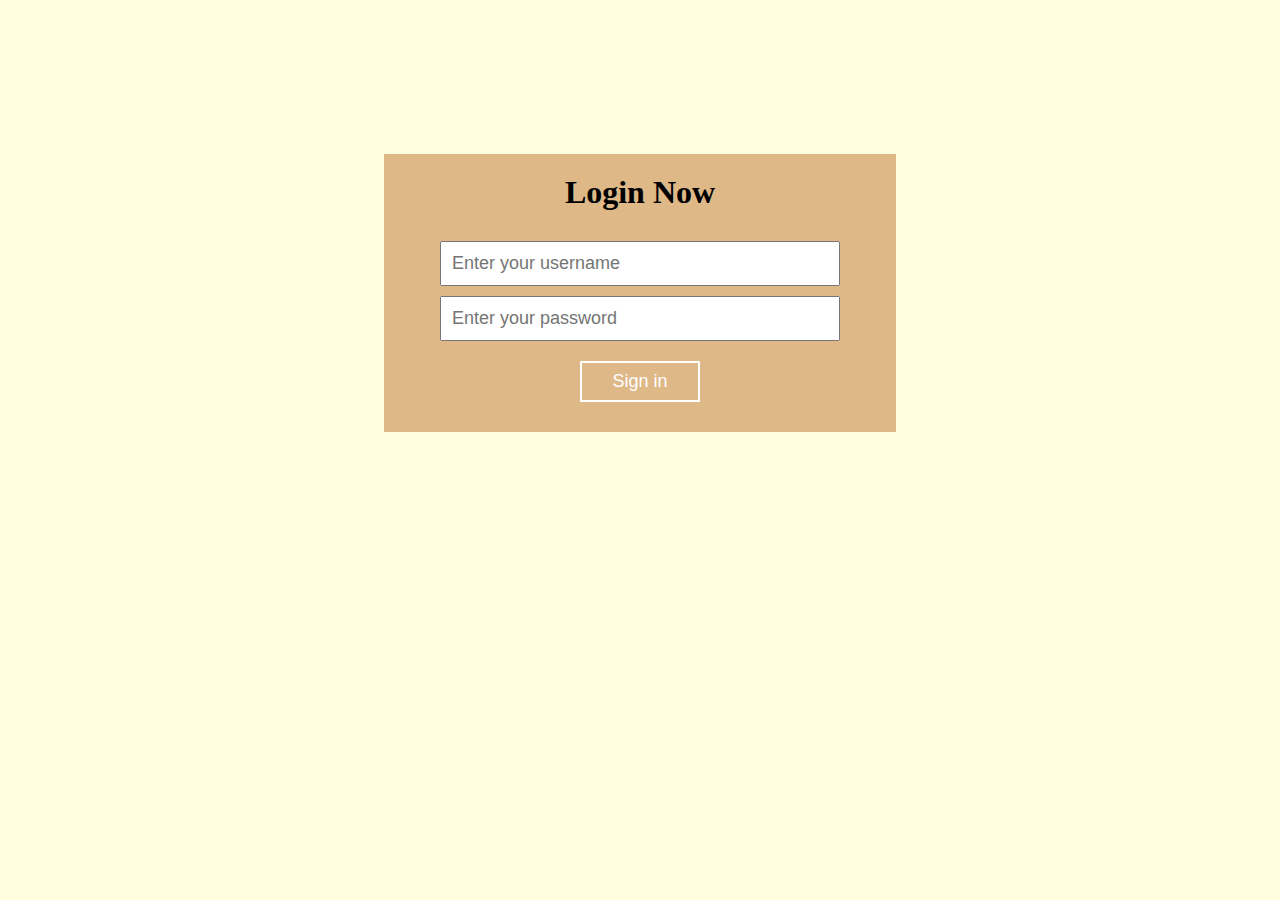
<file: index.html>
<!DOCTYPE html>
<html lang="en">
<head>
    <meta charset="UTF-8">
    <meta http-equiv="X-UA-Compatible" content="IE=edge">
    <meta name="viewport" content="width=device-width, initial-scale=1.0">
    <link rel="stylesheet" href="style/login-style.css">
    <title>Login to your bank</title>
</head>
<body>
    <div class="container">
        <h1>Login Now</h1>
    <form action="">
        <input id="input-username" type="username" placeholder="Enter your username">
        <input id="input-password" type="password" placeholder="Enter your password">
        <input type="submit" name="" id="submit-btn" value="Sign in">
    </form>
    </div>

    <script src="js/login.js"></script>
</body>
</html>
</file>
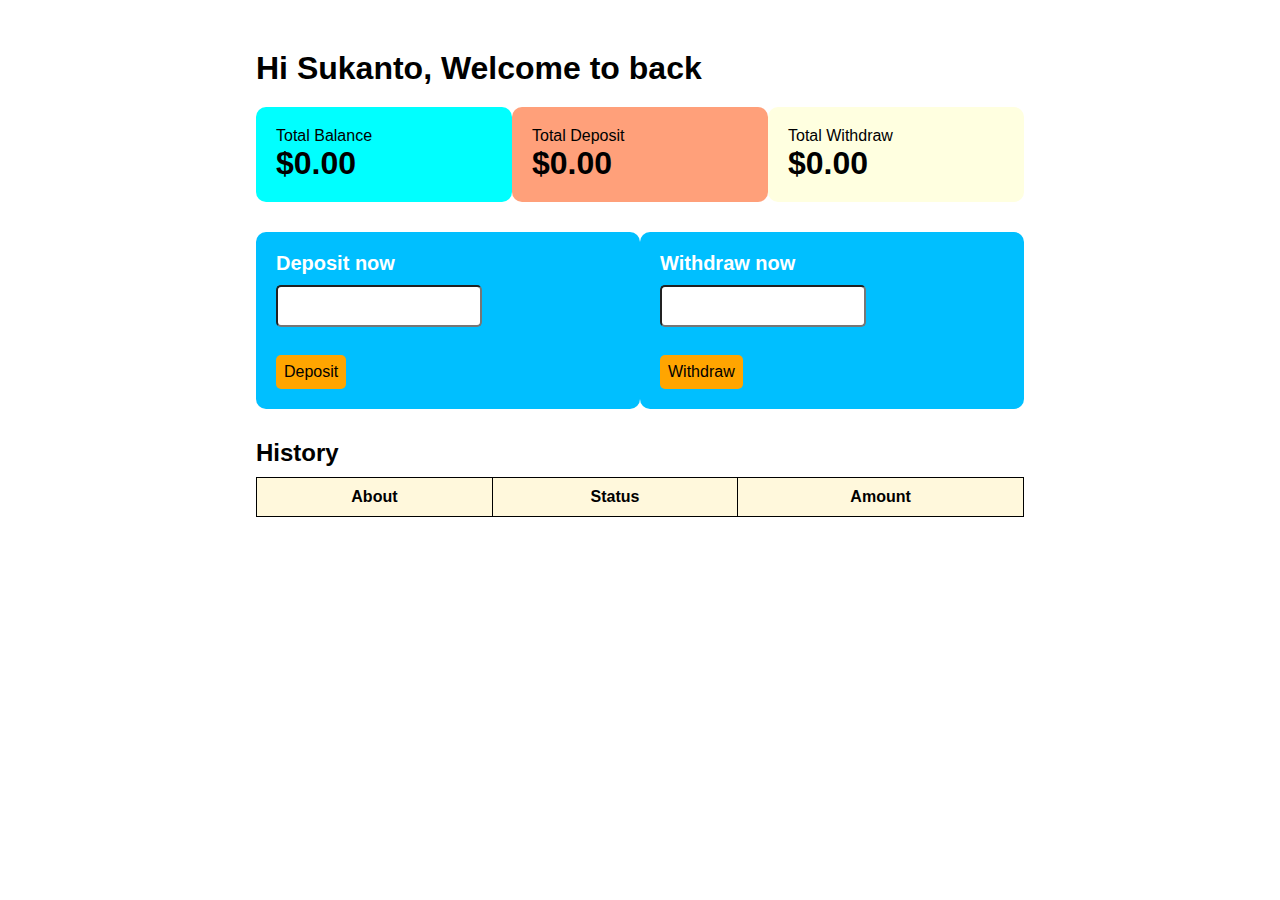
<file: my-bank.html>
<!DOCTYPE html>
<html lang="en">
<head>
    <meta charset="UTF-8">
    <meta http-equiv="X-UA-Compatible" content="IE=edge">
    <meta name="viewport" content="width=device-width, initial-scale=1.0">
    <link rel="stylesheet" href="/style/bank-style.css">
    <title>Your bank</title>
</head>
<body>
    <div class="container">
        <h1>Hi <span id="user">Sukanto</span>, Welcome to back</h1>
        <div id="bank-detail">
            <div id="total-balance">
                <p>Total Balance</p>
                <h1>$<span id="main-balance">0.00</span></h1>
            </div>
            <div id="total-deposit">
                <p>Total Deposit</p>
                <h1>$<span id="deposit-balance">0.00</span></h1>
            </div>
            <div id="total-withdraw">
                <p>Total Withdraw</p>
                <h1>$<span id="withdraw-balance">0.00</span></h1>
            </div>
        </div>
        <div id="deposite-withdraw">
            <div class="input">
                <p>Deposit now</p>
                <input type="text" name="" id="input-deposit">
                <small id="warning"></small><br>
                <input type="submit" name="" id="deposit-btn" value="Deposit">
            </div>
            <div class="input">
                <p>Withdraw now</p>
                <input type="text" name="" id="input-withdraw">
                <small id="warning2"></small><br>
                <input type="submit" name="" id="withdraw-btn" value="Withdraw">
            </div>
        </div>
        <div id="history">
            <h2>History</h2>
            <table id="table">
                <tr>
                    <th>About</th>
                    <th>Status</th>
                    <th>Amount</th>
                </tr>
            </table>
        </div>
    </div>

    <script src="js/bank.js"></script>
</body>
</html>
</file>
<file: style/login-style.css>
*{
    margin: 0;
    padding: 0;
    box-sizing: border-box;
}
body{
    background-color: lightyellow;
}
.container{
    width: 40%;
    margin: 12% auto;
    background-color: burlywood;
    text-align: center;
    padding: 20px;
}

form{
    text-align: center;
    margin-top: 30px;
}
input{
    display: block;
    margin: 10px auto;
}
#input-username, #input-password{
    padding: 10px;
    font-size: 18px;
    width: 400px;
}
#submit-btn{
    background-color: burlywood;
    color: white;
    border: 2px solid white;
    padding: 8px;
    width: 120px;
    font-size: 18px;
    margin-top: 20px;
}
</file>
<file: style/bank-style.css>
*{
    padding: 0;
    margin: 0;
    box-sizing: border-box;
    font-family: sans-serif;
}
.container{
    width: 60%;
    margin: 50px auto;
}
#bank-detail{
    display: flex;
    justify-content: space-between;
    align-items: center;
    margin: 20px 0;
}
#total-balance, #total-deposit, #total-withdraw{
    padding: 20px;
    width: 300px;
    border-radius: 10px;
}
#total-balance{
    background-color: aqua;
}
#total-deposit{
    background-color: lightsalmon;
}
#total-withdraw{
    background-color: lightyellow;
}

#deposite-withdraw{
    display: flex;
    justify-content: space-between;
    align-items: center;
    margin-top: 30px;
}
.input{
    background-color: deepskyblue;
    width: 400px;
    padding: 20px;
    border-radius: 10px;
}
.input p{
    font-size: 20px;
    color: white;
    margin-bottom: 10px;
    font-weight: bold;
}
.input input[type="text"]{
    padding: 10px;
    display: block;
    width: 60%;
    border-radius: 5px;
    font-size: 16px;
}
.input input[type="submit"]{
    padding: 8px;
    margin-top: 10px;
    border-radius: 5px;
    font-size: 16px;
    background-color: orange;
    border: none;
}

#history{
    margin-top: 30px;
}
#history h2{
    margin-bottom: 10px;
}
#history table{
    width: 100%;
    margin: auto;
    background-color: cornsilk;
    border-collapse: collapse;
}
table, tr, th, td{
    border: 1px solid black;
    padding: 10px;
}
tr td{
    text-align: center;
}
.status{
    color: green;
    font-weight: bolder;
}
#warning{
    color: rgba(253, 81, 19, 0.932);
    margin: 0;
    padding: 0;
}
</file>
